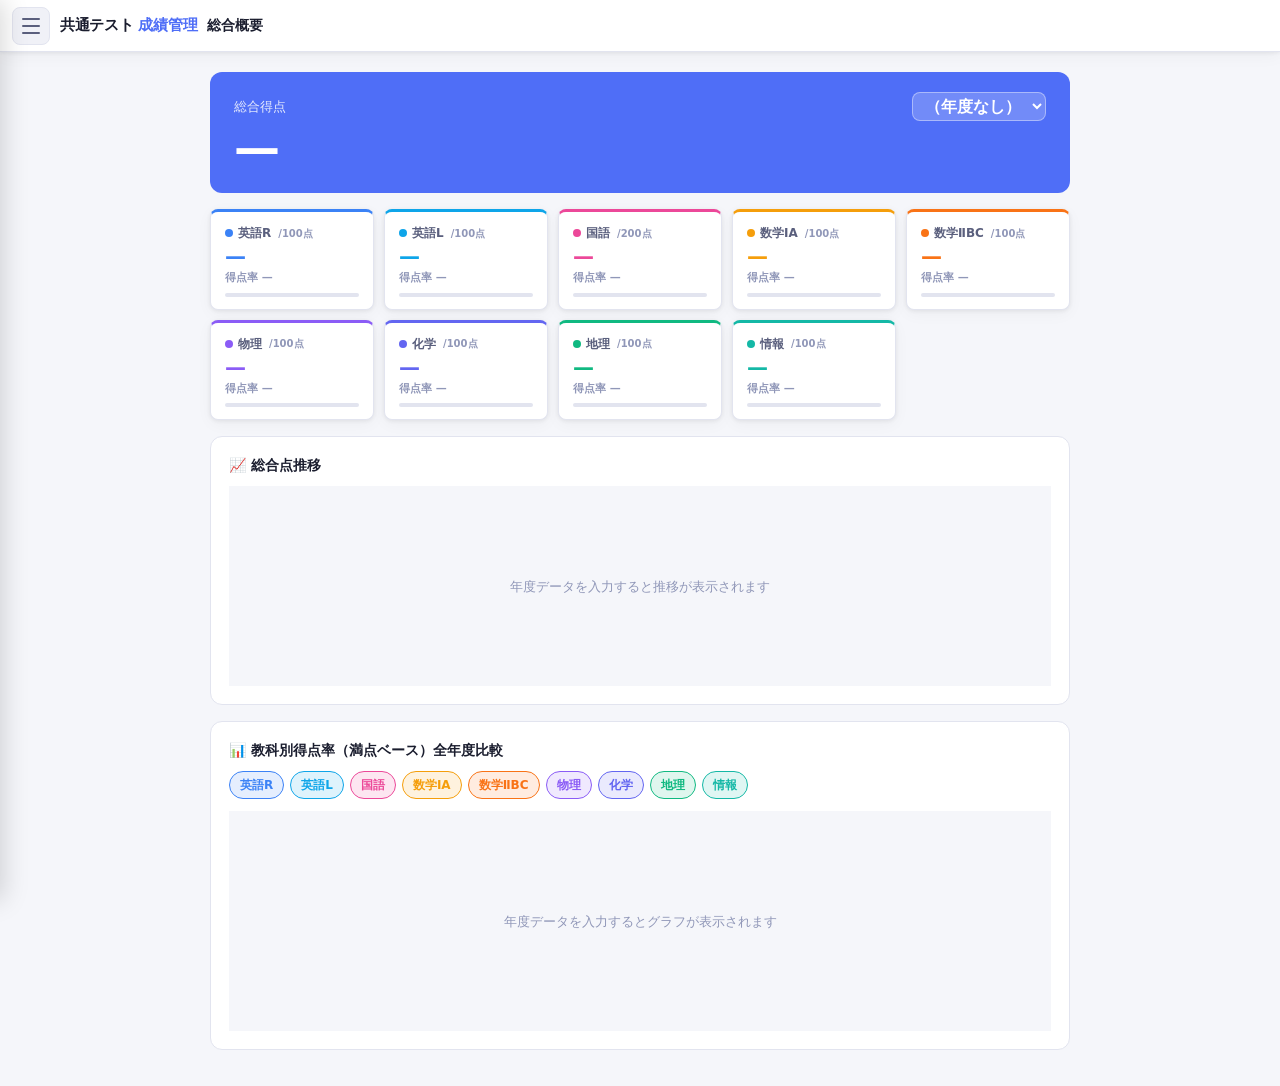
<file: index.html>
<!DOCTYPE html>
<html lang="ja">
<head>
<meta charset="UTF-8">
<!-- Android Chrome: 幅をデバイス幅に、ノッチ・ナビゲーションバーまで拡張 -->
<meta name="viewport" content="width=device-width, initial-scale=1.0, viewport-fit=cover">
<title>共通テスト 成績管理</title>

<!-- PWA manifest -->
<link rel="manifest" href="manifest.json">

<!-- テーマカラー: ライト/ダーク両対応 -->
<meta name="theme-color" media="(prefers-color-scheme: light)" content="#4f6ef7">
<meta name="theme-color" media="(prefers-color-scheme: dark)"  content="#1a1d2e">

<!-- Android Chrome PWA -->
<meta name="mobile-web-app-capable" content="yes">

<!-- iOS Safari (念のため) -->
<meta name="apple-mobile-web-app-capable" content="yes">
<meta name="apple-mobile-web-app-status-bar-style" content="black-translucent">
<meta name="apple-mobile-web-app-title" content="共通テスト">
<link rel="apple-touch-icon" href="icons/icon-192.png">

<link rel="stylesheet" href="style.css">
</head>
<body data-theme="light">

<div class="drawer-overlay" id="drawerOverlay"></div>
<div class="drawer" id="drawer">
  <div class="drawer-head">
    <div class="drawer-logo">共通テスト <span>成績管理</span></div>
    <button class="drawer-close" id="drawerClose">✕</button>
  </div>
  <div class="drawer-body" id="drawerBody"></div>
</div>

<header class="app-header">
  <button class="ham-btn" id="hamBtn" title="メニュー">
    <span></span><span></span><span></span>
  </button>
  <div class="app-title">共通テスト <span>成績管理</span></div>
  <div class="cur-tab-label" id="curTabLabel">総合概要</div>
</header>

<div class="main" id="mainContent"></div>
<input type="file" id="importFile" accept=".json" style="display:none">

<script src="app.js"></script>
<!-- Google Drive 連携 (任意機能): GIS クライアント + 同期モジュール -->
<script src="https://accounts.google.com/gsi/client" async defer></script>
<script src="drive-sync.js"></script>
<script>
  // Service Worker 登録
  if ('serviceWorker' in navigator) {
    window.addEventListener('load', () => {
      navigator.serviceWorker.register('./sw.js')
        .then(reg => console.log('SW registered:', reg.scope))
        .catch(err => console.warn('SW registration failed:', err));
    });
  }

  // Android: ダークモード連動でステータスバー色を更新
  function updateThemeColor() {
    const dark = document.body.dataset.theme === 'dark';
    document.querySelectorAll('meta[name="theme-color"]').forEach(m => m.remove());
    const mc = document.createElement('meta');
    mc.name = 'theme-color';
    mc.content = dark ? '#1a1d2e' : '#4f6ef7';
    document.head.appendChild(mc);
  }
  // app.js の applyTheme が呼ばれるたびに更新できるよう監視
  const observer = new MutationObserver(() => updateThemeColor());
  observer.observe(document.body, { attributes: true, attributeFilter: ['data-theme'] });
</script>
</body>
</html>
</file>
<file: style.css>
:root {
  --bg:#f5f6fa; --surface:#fff; --surface2:#f0f1f7;
  --border:#e2e4ef; --text:#1a1d2e; --text2:#5a5f7d; --text3:#9097b8;
  --accent:#4f6ef7; --accent-soft:#eef1fe;
  --high:#22c55e; --high-soft:#dcfce7;
  --low:#ef4444;  --low-soft:#fee2e2;
  --shadow:0 1px 4px rgba(0,0,0,.07),0 4px 16px rgba(0,0,0,.04);
  --r:12px; --rs:8px;
}
[data-theme="dark"] {
  --bg:#0f1117; --surface:#1a1d2e; --surface2:#222538;
  --border:#2d3154; --text:#e8eaf6; --text2:#8b92b8; --text3:#4a5070;
  --accent:#6b85fa; --accent-soft:#1e2245;
  --high:#4ade80; --high-soft:#14291e;
  --low:#f87171;  --low-soft:#291414;
  --shadow:0 1px 4px rgba(0,0,0,.3),0 4px 16px rgba(0,0,0,.2);
}
*{box-sizing:border-box;margin:0;padding:0}
body{
  font-family:'Hiragino Sans','Hiragino Kaku Gothic ProN','Noto Sans JP',system-ui,sans-serif;
  background:var(--bg);color:var(--text);min-height:100vh;font-size:14px;line-height:1.5;
  transition:background .2s,color .2s;
  /* Android: スクロール慣性 */
  -webkit-overflow-scrolling:touch;
  /* テキスト自動拡大を防止 */
  -webkit-text-size-adjust:100%;
  text-size-adjust:100%;
  /* タップハイライト除去 */
  -webkit-tap-highlight-color:transparent;
}

/* ── HEADER ── */
.app-header{
  position:sticky;top:0;z-index:300;
  background:var(--surface);border-bottom:1px solid var(--border);
  /* safe-area: ノッチ・ステータスバー分の上部パディング */
  padding: env(safe-area-inset-top, 0) 12px 0;
  padding-left: calc(12px + env(safe-area-inset-left, 0));
  padding-right: calc(12px + env(safe-area-inset-right, 0));
  display:flex;align-items:center;gap:10px;
  min-height:calc(52px + env(safe-area-inset-top, 0));
  box-shadow:var(--shadow);
}
.app-title{font-size:15px;font-weight:800;letter-spacing:-.3px;white-space:nowrap;flex-shrink:0}
.app-title span{color:var(--accent)}
.cur-tab-label{
  flex:1;font-size:14px;font-weight:700;color:var(--text);
  white-space:nowrap;overflow:hidden;text-overflow:ellipsis;min-width:0;
}
.ham-btn{
  width:38px;height:38px;border-radius:var(--rs);flex-shrink:0;
  background:var(--surface2);border:1px solid var(--border);
  display:flex;flex-direction:column;align-items:center;justify-content:center;gap:5px;
  cursor:pointer;transition:background .15s;
}
.ham-btn:hover{background:var(--accent-soft)}
.ham-btn span{display:block;width:18px;height:2px;background:var(--text2);border-radius:2px}
.ham-btn:hover span{background:var(--accent)}

/* ── DRAWER ── */
.drawer-overlay{
  position:fixed;inset:0;z-index:400;background:rgba(0,0,0,.35);
  opacity:0;pointer-events:none;transition:opacity .22s;
}
.drawer-overlay.open{opacity:1;pointer-events:all}
.drawer{
  position:fixed;top:0;left:0;z-index:401;width:260px;height:100%;
  background:var(--surface);box-shadow:4px 0 24px rgba(0,0,0,.15);
  display:flex;flex-direction:column;
  transform:translateX(-100%);transition:transform .22s cubic-bezier(.4,0,.2,1);
  /* safe-area: 左端ノッチ対応 */
  padding-left: env(safe-area-inset-left, 0);
}
.drawer.open{transform:translateX(0)}
.drawer-head{
  padding:16px 16px 12px;border-bottom:1px solid var(--border);
  display:flex;align-items:center;gap:10px;
}
.drawer-logo{font-size:14px;font-weight:800;flex:1}
.drawer-logo span{color:var(--accent)}
.drawer-close{
  width:30px;height:30px;border-radius:6px;
  background:var(--surface2);border:1px solid var(--border);
  cursor:pointer;font-size:16px;display:flex;align-items:center;justify-content:center;
}
.drawer-close:hover{background:var(--low-soft);color:var(--low)}
.drawer-body{flex:1;overflow-y:auto;padding:10px 8px}
.drawer-section-label{
  font-size:10px;font-weight:700;letter-spacing:.08em;text-transform:uppercase;
  color:var(--text3);padding:10px 8px 4px;
}
.drawer-btn{
  display:flex;align-items:center;gap:10px;width:100%;
  padding:9px 10px;border-radius:var(--rs);border:none;background:transparent;
  color:var(--text2);font-size:13px;font-weight:500;cursor:pointer;text-align:left;
  transition:background .15s,color .15s;
}
.drawer-btn:hover{background:var(--surface2);color:var(--text)}
.drawer-btn.active{background:var(--accent-soft);color:var(--accent);font-weight:700}
.drawer-btn .dot{width:8px;height:8px;border-radius:50%;flex-shrink:0}
.drawer-btn .sbadge{
  margin-left:auto;font-size:10px;font-weight:700;
  background:var(--surface2);border-radius:20px;padding:1px 6px;color:var(--text3);
}
.drawer-btn.active .sbadge{background:var(--accent);color:#fff}
.drawer-divider{border:none;border-top:1px solid var(--border);margin:8px 0}
.drawer-util-btn{
  display:flex;align-items:center;gap:10px;width:100%;
  padding:9px 10px;border-radius:var(--rs);border:none;background:transparent;
  color:var(--text2);font-size:13px;font-weight:500;cursor:pointer;text-align:left;
  transition:background .15s,color .15s;
}
.drawer-util-btn:hover{background:var(--surface2);color:var(--text)}
.drawer-util-icon{
  width:26px;height:26px;border-radius:6px;background:var(--surface2);
  display:flex;align-items:center;justify-content:center;font-size:14px;flex-shrink:0;
}
.drive-sync-status{
  font-size:11px;color:var(--text3);padding:0 10px 6px 46px;margin-top:-4px;
}

/* ── MAIN ── */
.main{
  padding:20px;max-width:900px;margin:0 auto;
  /* Android: ナビゲーションバー分の下部パディング */
  padding-bottom: calc(20px + env(safe-area-inset-bottom, 0));
}
.panel{display:none}.panel.active{display:block}

/* ── BTN ── */
.btn{
  display:inline-flex;align-items:center;gap:5px;
  padding:7px 14px;border-radius:var(--rs);font-size:13px;font-weight:600;
  border:none;cursor:pointer;transition:background .15s,transform .1s;
  /* Android: 300ms遅延をなくす */
  touch-action:manipulation;
}
.btn:active{transform:scale(.97)}
.btn-primary{background:var(--accent);color:#fff}.btn-primary:hover{opacity:.9}
.btn-ghost{background:var(--surface2);color:var(--text2);border:1px solid var(--border)}
.btn-ghost:hover{background:var(--border);color:var(--text)}
.btn-danger{background:var(--low-soft);color:var(--low)}
.btn-danger:hover{background:var(--low);color:#fff}
.btn-sm{padding:4px 10px;font-size:12px}

/* ── CARD ── */
.card{
  background:var(--surface);border:1px solid var(--border);
  border-radius:var(--r);padding:20px;margin-bottom:16px;
  box-shadow:var(--shadow);
}
.card-header{display:flex;align-items:center;gap:10px;margin-bottom:14px}
.card-title{font-size:14px;font-weight:700;flex:1}

/* ── SUBJECT HERO ── */
.subject-hero{
  border-radius:var(--r);padding:18px 22px;margin-bottom:16px;
  color:#fff;display:flex;align-items:center;gap:20px;
  position:relative;overflow:hidden;
}
.subject-hero::before{content:'';position:absolute;inset:0;background:rgba(0,0,0,.13)}
.shero-content{position:relative;flex:1}
.shero-name{font-size:20px;font-weight:800;margin-bottom:6px}
.shero-stats{display:flex;gap:20px;flex-wrap:wrap}
.hstat{text-align:center}
.hstat-val{font-size:22px;font-weight:800;line-height:1}
.hstat-label{font-size:11px;opacity:.8}
.color-wrap{position:relative;z-index:1}
.color-wrap input[type="color"]{
  width:34px;height:34px;border-radius:50%;
  border:3px solid rgba(255,255,255,.4);cursor:pointer;padding:0;background:none;
}

/* ── YEAR CARD ── */
.year-entries{display:flex;flex-direction:column;gap:12px}
.year-card{
  background:var(--surface2);border:1px solid var(--border);
  border-radius:var(--rs);padding:14px;
}
.year-card-header{display:flex;align-items:center;gap:8px;margin-bottom:10px}
.year-label-input{
  flex:1;font-size:14px;font-weight:700;
  background:transparent;border:none;color:var(--text);
  border-bottom:2px solid var(--border);padding:2px 0;outline:none;
  direction:ltr;unicode-bidi:normal;
}
.year-label-input:focus{border-color:var(--accent)}

/* ── SCORE FIELDS ── */
.scores-row{display:flex;gap:10px;margin-bottom:4px}
.score-field{flex:1}
.score-field label{font-size:11px;font-weight:600;color:var(--text3);display:block;margin-bottom:3px}
.score-field input{
  width:100%;padding:7px 10px;border-radius:var(--rs);
  border:1px solid var(--border);background:var(--surface);
  color:var(--text);font-size:14px;font-weight:600;outline:none;
  transition:border-color .15s;direction:ltr;text-align:left;
}
.score-field input:focus{border-color:var(--accent)}

/* ── MONDAI TABLE ── */
.mondai-section{margin-top:12px}
.mondai-header{display:flex;align-items:center;gap:8px;margin-bottom:8px;flex-wrap:wrap}
.mondai-title{font-size:12px;font-weight:700;color:var(--text2)}
.mtable{width:100%;border-collapse:collapse}
.mtable th{
  font-size:10px;font-weight:700;color:var(--text3);text-align:left;
  padding:4px 6px;border-bottom:1px solid var(--border);
  letter-spacing:.04em;text-transform:uppercase;
}
.mtable td{padding:3px 3px;vertical-align:middle}
.mrow.high-row td.mcell-label{background:var(--high-soft);border-radius:4px 0 0 4px}
.mrow.low-row  td.mcell-label{background:var(--low-soft);border-radius:4px 0 0 4px}
.mlabel-input{
  width:100%;border:1px solid var(--border);border-radius:6px;
  padding:5px 8px;background:var(--surface);color:var(--text);
  font-size:13px;outline:none;direction:ltr;
}
.mlabel-input:focus{border-color:var(--accent)}
.mnum-input{
  width:64px;border:1px solid var(--border);border-radius:6px;
  padding:5px 6px;background:var(--surface);color:var(--text);
  font-size:13px;font-weight:600;outline:none;text-align:left;direction:ltr;
}
.mnum-input:focus{border-color:var(--accent)}
.mrate{font-size:12px;font-weight:700;min-width:46px;text-align:center;padding:0 4px}
.mrate-bar{width:50px;height:4px;border-radius:2px;background:var(--border);overflow:hidden;margin:3px auto 0}
.mrate-bar-fill{height:100%;border-radius:2px;transition:width .3s}

/* ── OVERVIEW ── */
.ov-total-wrap{
  background:var(--accent);color:#fff;border-radius:var(--r);
  padding:20px 24px;margin-bottom:16px;
}
.ov-total-top{display:flex;align-items:center;gap:12px;margin-bottom:4px}
.ov-total-label{font-size:13px;opacity:.85;flex:1}
.yr-select{
  background:rgba(255,255,255,.2);border:1px solid rgba(255,255,255,.4);
  color:#fff;border-radius:var(--rs);padding:4px 8px;font-size:12px;font-weight:600;
  outline:none;cursor:pointer;
}
.yr-select option{background:var(--surface);color:var(--text)}
.ov-total-val{font-size:46px;font-weight:900;line-height:1}
.ov-total-sub{font-size:12px;opacity:.7;margin-top:2px}
.summary-grid{
  display:grid;grid-template-columns:repeat(auto-fill,minmax(150px,1fr));
  gap:10px;margin-bottom:16px;
}
.sum-card{
  background:var(--surface);border:1px solid var(--border);
  border-radius:var(--rs);padding:12px 14px;box-shadow:var(--shadow);
}
.sum-name{font-size:12px;font-weight:600;color:var(--text2);margin-bottom:5px;
  display:flex;align-items:center;gap:5px}
.sum-score{font-size:21px;font-weight:800;line-height:1}
.sum-rate{font-size:11px;font-weight:600;color:var(--text3);margin-top:2px}
.rbar{height:4px;border-radius:2px;background:var(--border);overflow:hidden;margin-top:6px}
.rbar-fill{height:100%;border-radius:2px;transition:width .3s}

/* ── GRAPH ── */
.graph-wrap{
  background:var(--surface);border:1px solid var(--border);
  border-radius:var(--r);padding:18px;margin-bottom:16px;
}
.graph-title{font-size:14px;font-weight:700;margin-bottom:10px}
.graph-controls{display:flex;flex-wrap:wrap;gap:6px;margin-bottom:12px}
.gcb-label{
  display:flex;align-items:center;gap:5px;font-size:12px;font-weight:600;
  padding:4px 10px;border-radius:20px;cursor:pointer;
  border:1.5px solid transparent;transition:all .15s;user-select:none;
}
.gcb-label input{display:none}
canvas{display:block;width:100%}

/* ── RESPONSIVE ── */
@media(max-width:600px){
  .main{
    padding:12px;
    padding-bottom: calc(12px + env(safe-area-inset-bottom, 0));
  }
  .scores-row{flex-direction:column}
  .mnum-input{width:52px}
  .drawer{width:220px}
}

/* ── ANDROID / TOUCH 共通 ── */
/* ドロワー・ハンバーガーのタップ応答を高速化 */
.ham-btn,
.drawer-btn,
.drawer-util-btn,
.drawer-close,
.gcb-label {
  touch-action: manipulation;
}
/* 入力要素のズームを防止（iOS/Android共通: font-size 16px以上で防ぐ） */
.score-field input,
.year-label-input,
.mlabel-input,
.mnum-input,
.yr-select {
  font-size: 16px;
}
/* ただし表示は小さく見せる（スケーリングで対応） */
@media(max-width:600px){
  .score-field input,
  .year-label-input { font-size:16px }
  .mlabel-input     { font-size:15px }
  .mnum-input       { font-size:15px }
}
</file>
